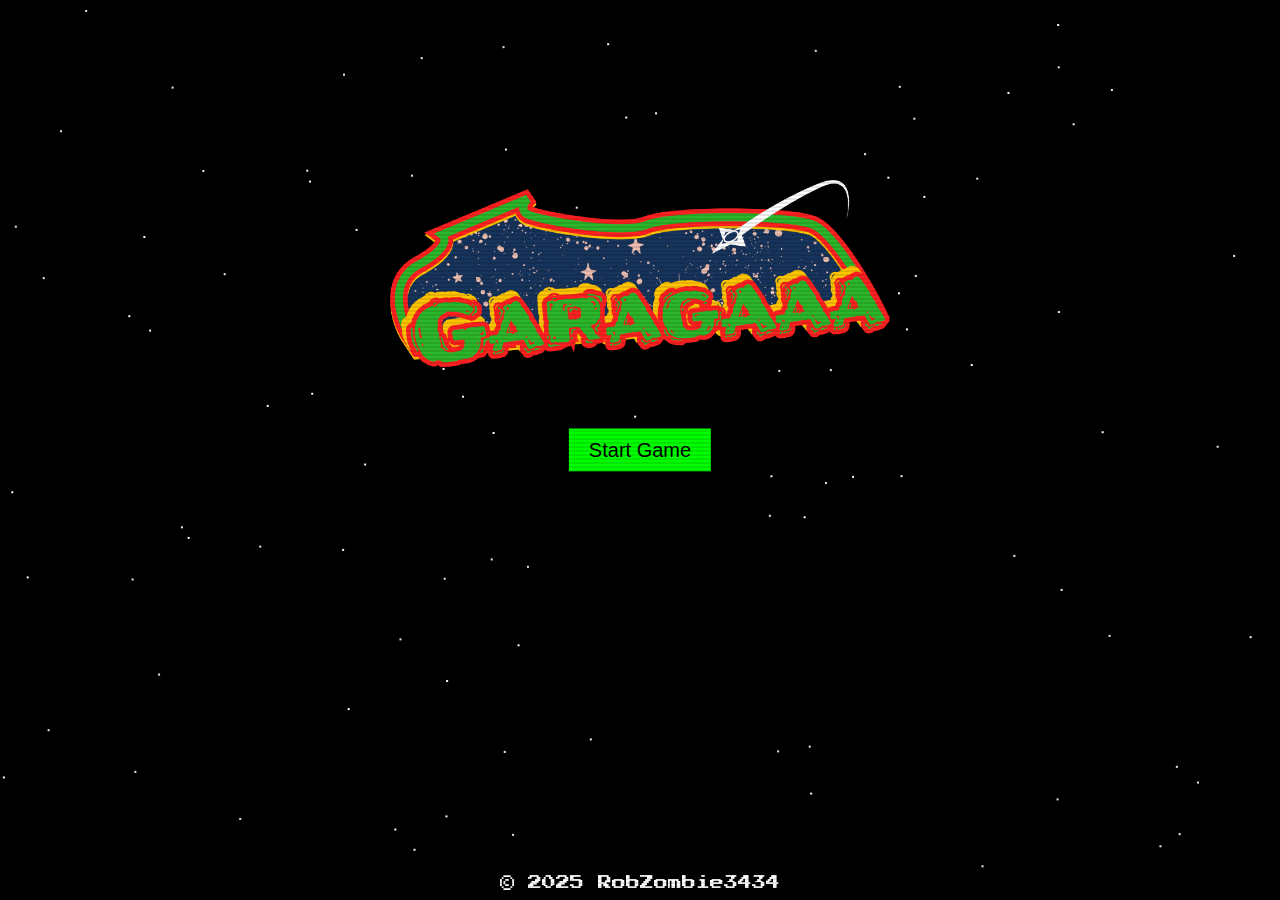
<file: HTML Galaga/index.html>
<!DOCTYPE html>
<html lang="en">
<head>
  <meta charset="UTF-8" />
  <meta name="viewport" content="width=device-width, initial-scale=1.0" />
  <title>Galaga Main Menu</title>
  <style>
    body {
      margin: 0;
      padding: 0;
      background: black;
      overflow: hidden;
      font-family: 'Press Start 2P', monospace;
    }
    canvas {
      position: absolute;
      top: 0;
      left: 0;
      width: 100%;
      height: 100%;
      z-index: -1;
    }
    .logo {
      position: absolute;
      top: 20%;
      left: 50%;
      transform: translateX(-50%);
      width: 500px;
      height: auto;
    }
    .start-button {
      position: absolute;
      top: 50%;
      left: 50%;
      transform: translate(-50%, -50%);
      padding: 10px 20px;
      font-size: 20px;
      color: black;
      background-color: #00ff00;
      border: none;
      cursor: pointer;
    }
    #scanlines {
      position: absolute;
      top: 0;
      left: 0;
      width: 100%;
      height: 100%;
      pointer-events: none;
      background: repeating-linear-gradient(
        transparent 0px,
        transparent 2px,
        rgba(0, 0, 0, 0.1) 2px,
        rgba(0, 0, 0, 0.1) 4px
      );
      z-index: 1;
    }
    footer {
      position: absolute;
      bottom: 10px;
      width: 100%;
      text-align: center;
      color: white;
      font-size: 14px;
    }
  </style>
  <link href="https://fonts.googleapis.com/css2?family=Press+Start+2P&display=swap" rel="stylesheet">
</head>
<body>
  <canvas id="starCanvas"></canvas>
  <div id="scanlines"></div>
  <img src="images/Garagaa-logo.png" alt="Galaga Logo" class="logo">
  <button class="start-button" onclick="startGame()">Start Game</button>
  <footer>
    &copy; 2025 RobZombie3434
  </footer>
  <script>
    const starCanvas = document.getElementById('starCanvas');
    const ctx = starCanvas.getContext('2d');
    starCanvas.width = window.innerWidth;
    starCanvas.height = window.innerHeight;

    const stars = [];
    const numStars = 100;

    for (let i = 0; i < numStars; i++) {
      stars.push({
        x: Math.random() * starCanvas.width,
        y: Math.random() * starCanvas.height,
        speed: Math.random() * 2 + 1
      });
    }

    function drawStars() {
      ctx.fillStyle = 'black';
      ctx.fillRect(0, 0, starCanvas.width, starCanvas.height);

      stars.forEach(star => {
        ctx.fillStyle = 'white';
        ctx.fillRect(star.x, star.y, 2, 2);
        star.y += star.speed;
        if (star.y > starCanvas.height) {
          star.y = 0;
          star.x = Math.random() * starCanvas.width;
        }
      });

      requestAnimationFrame(drawStars);
    }

    drawStars();

    function startGame() {
      window.location.href = 'Galaga-2.html'; // Redirect to the game page
    }
  </script>
</body>
</html>
</file>
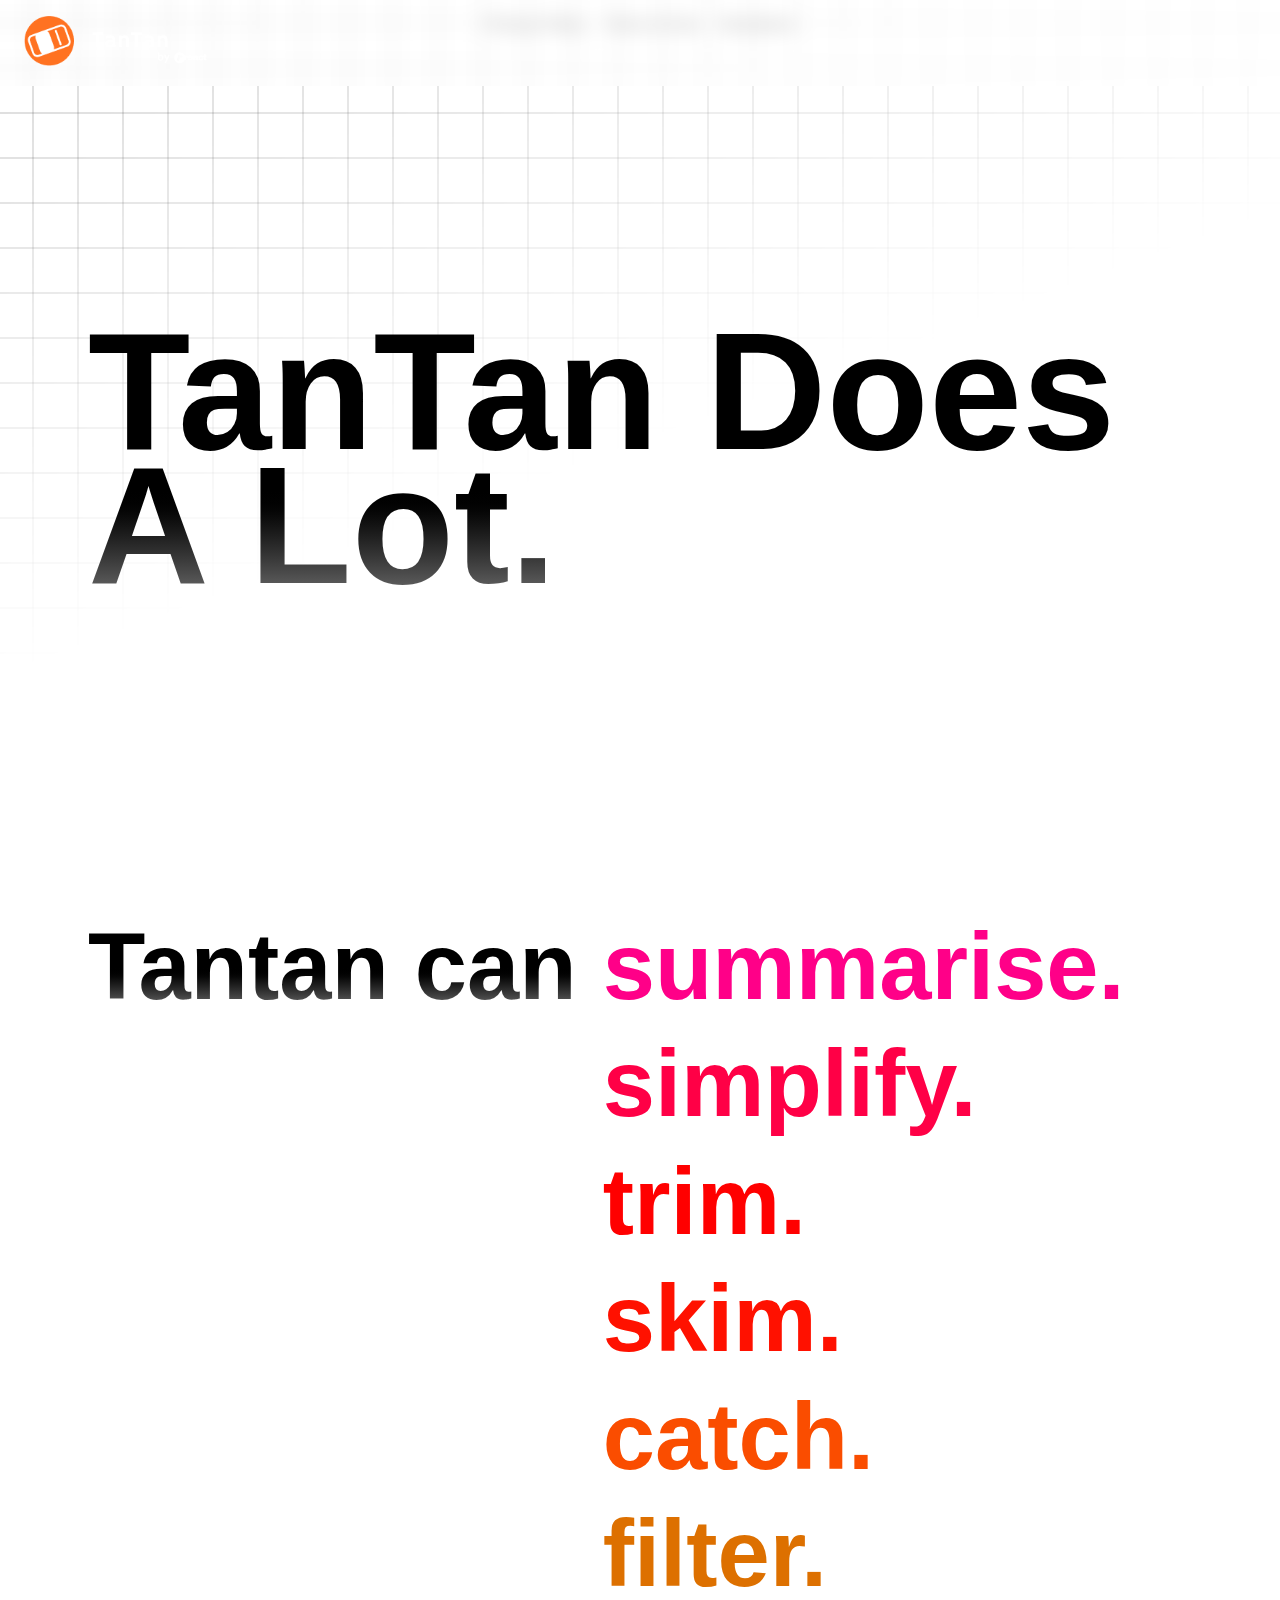
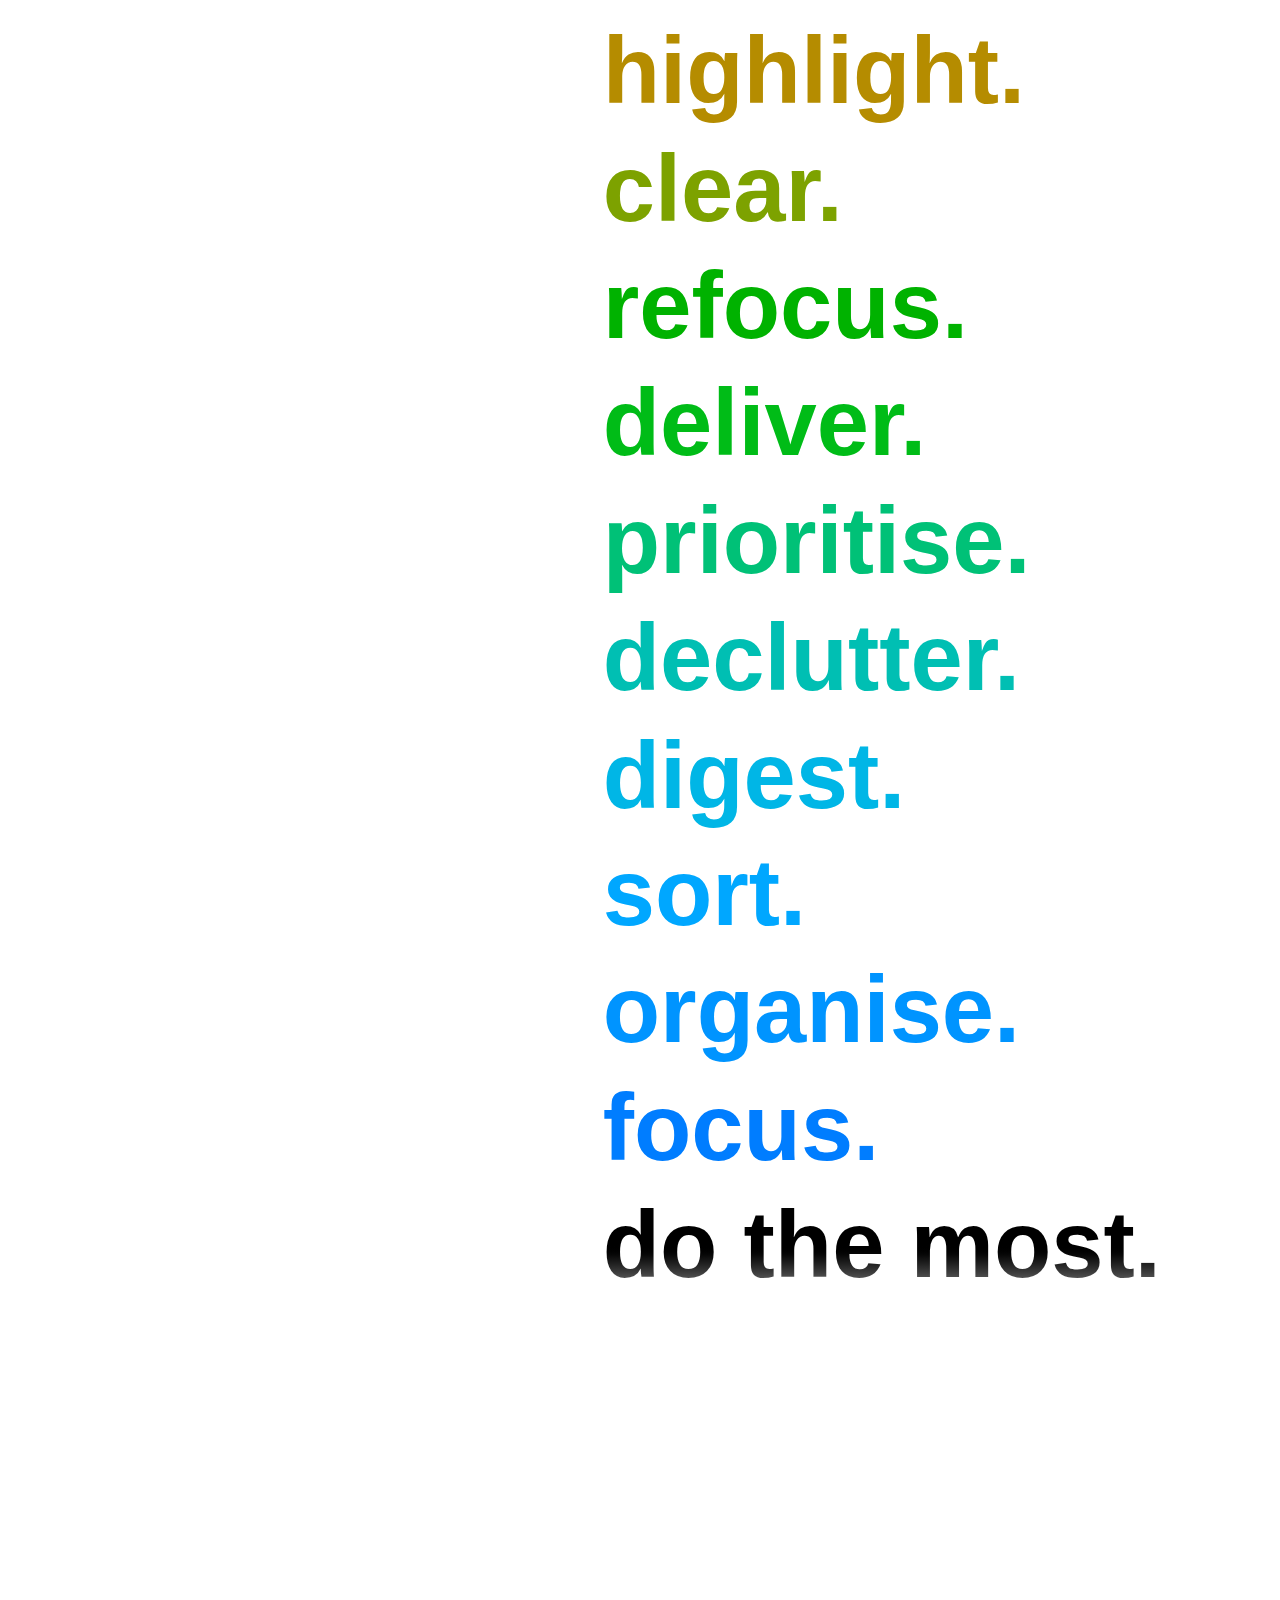
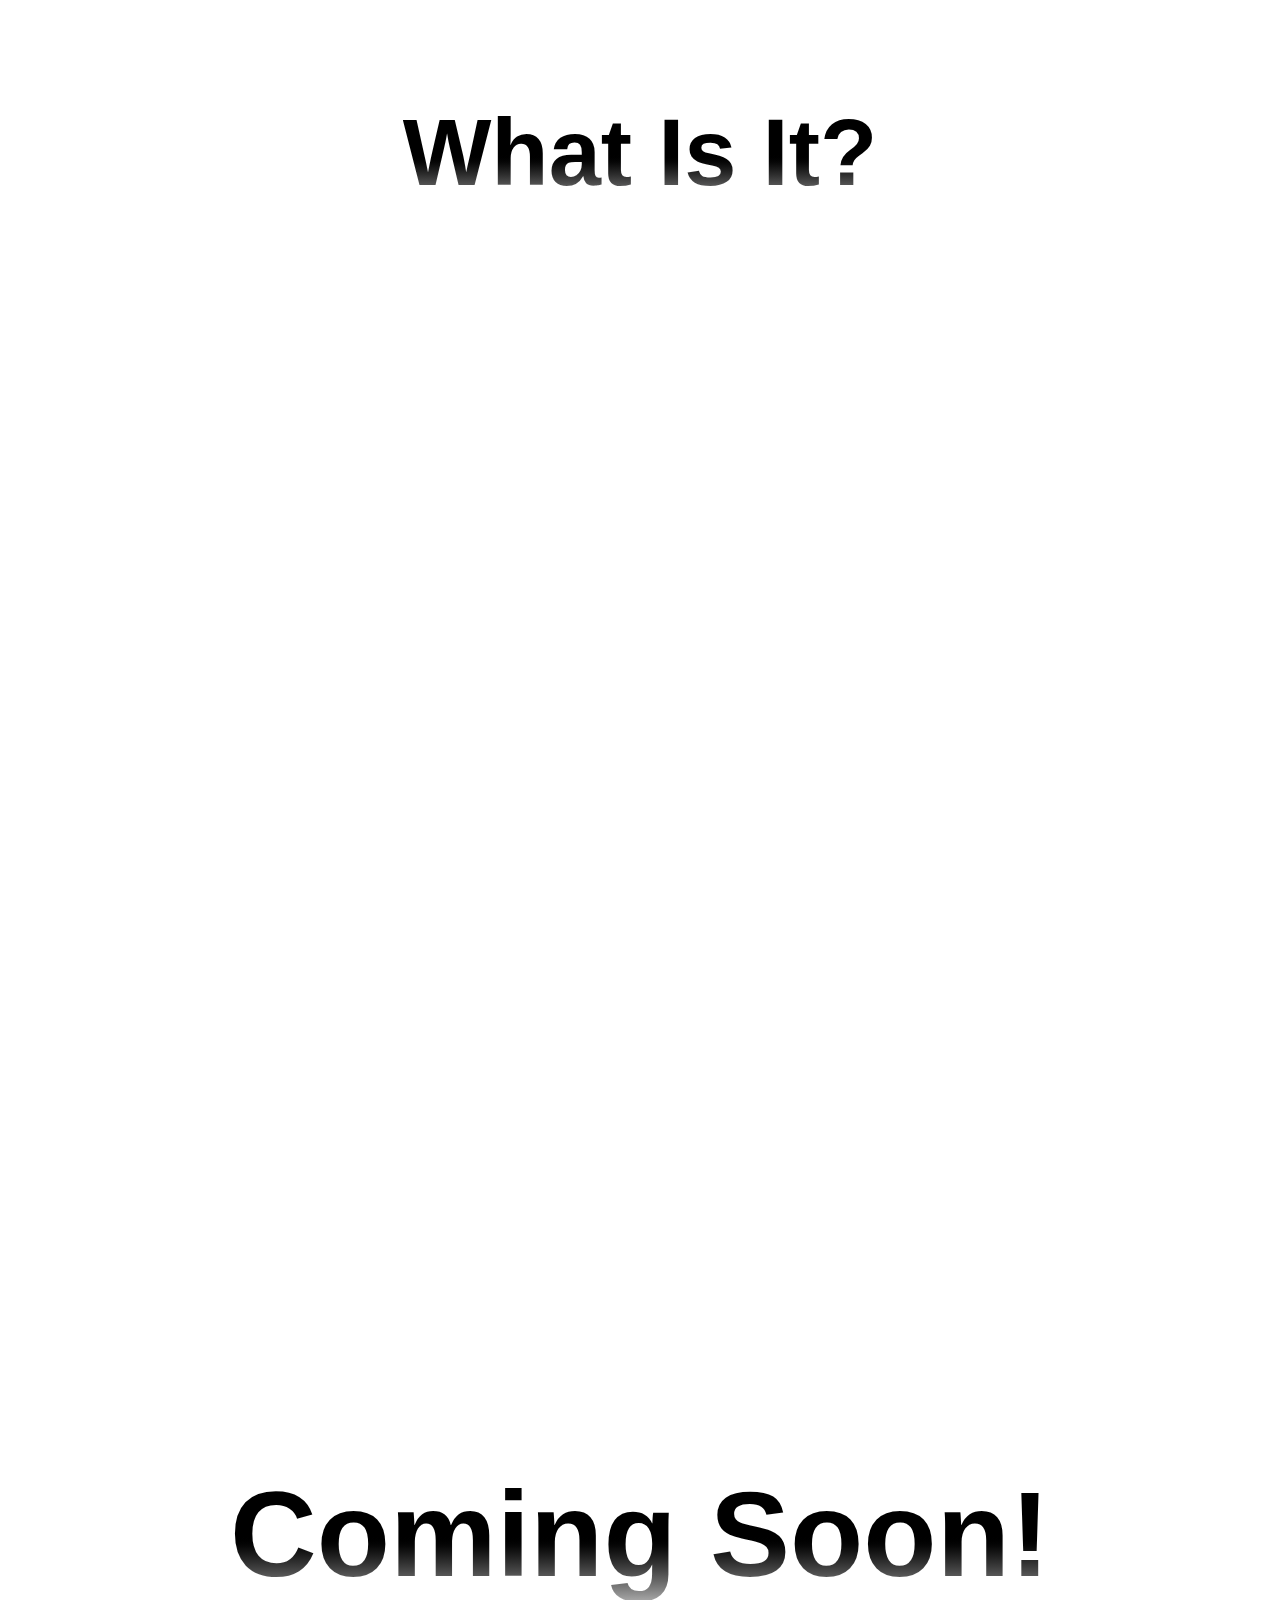
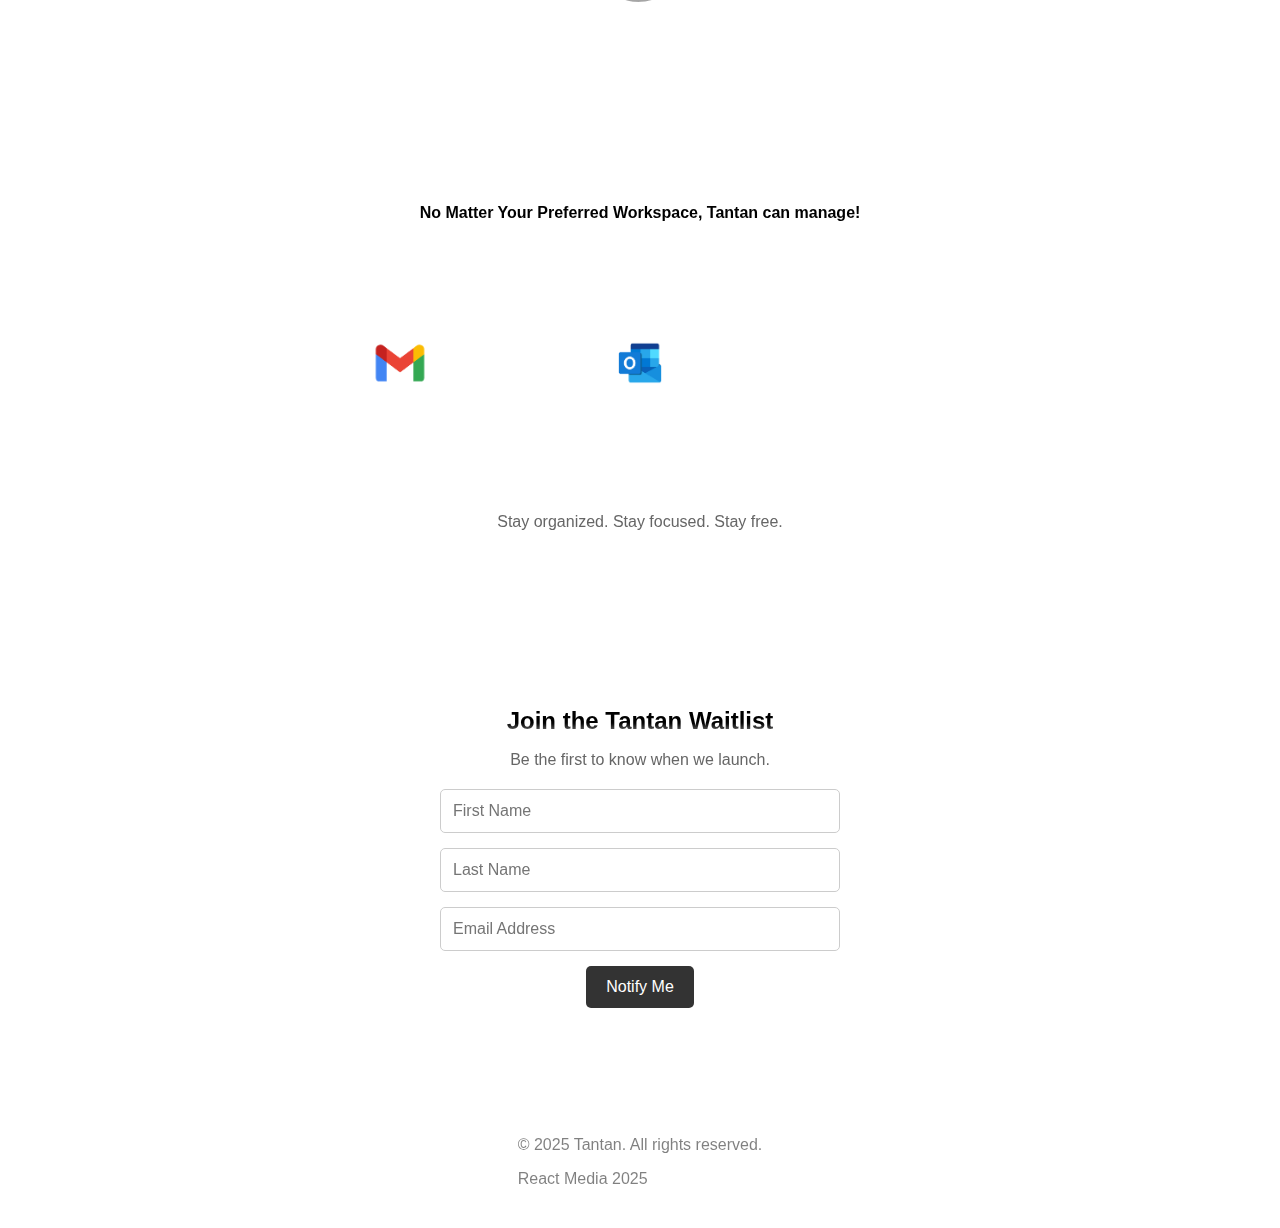
<file: Tantan-site/Index.html>
<!DOCTYPE html>
<html lang="en">
    <head>
        <meta charset="UTF-8" />
        <link rel="icon" type="image/x-icon" href="img/TanTan-Icon.png">
        <title>TanTan - Your Email Assisstant</title>
      
        <link rel="stylesheet" href="style.css">
      
        <link rel="preconnect" href="https://fonts.googleapis.com">
        <link rel="preconnect" href="https://fonts.gstatic.com" crossorigin>
        <link href="https://fonts.googleapis.com/css2?family=Hammersmith+One&display=swap" rel="stylesheet">
        <link rel="preconnect" href="https://fonts.googleapis.com">
        <link rel="preconnect" href="https://fonts.gstatic.com" crossorigin>
        <link href="https://fonts.googleapis.com/css2?family=Open+Sans:ital,wght@0,300..800;1,300..800&display=swap" rel="stylesheet">
      
      
    </head>
    <body>
  
    <nav>
      <!-- Logo -->
      <div class="logo">
        <img src="img/TanTan-Web-Logo.png" alt="Tantan Logo" />
      </div>

      <!-- Burger Menu -->
      <div class="burger">
        <div></div>
        <div></div>
        <div></div>
      </div>
    </nav>
      
      <header>
      <h1 class="fluid">TanTan Does<br />A Lot.</h1>
      </header>
    <main>
      <section class="content fluid">
        <h2><span aria-hidden="true">Tantan can&nbsp;</span>
          <span class="sr-only">you can ship things.</span>
        </h2>
        <ul aria-hidden="true" style="--count: 22">
          <li style="--i: 0">summarise.</li>
          <li style="--i: 1">simplify.</li>
          <li style="--i: 2">trim.</li>
          <li style="--i: 3">skim.</li>
          <li style="--i: 4">catch.</li>
          <li style="--i: 5">filter.</li>
          <li style="--i: 6">highlight.</li>
          <li style="--i: 7">clear.</li>
          <li style="--i: 8">refocus.</li>
          <li style="--i: 9">deliver.</li>
          <li style="--i: 10">prioritise.</li>
          <li style="--i: 11">declutter.</li>
          <li style="--i: 12">digest.</li>
          <li style="--i: 13">sort.</li>
          <li style="--i: 14">organise.</li>
          <li style="--i: 15">focus.</li>
          <li style="--i: 21">do the most.</li>
        </ul>
      </section>
      
      
      
      <section>
        <h2 class="fluid">What Is It?</h2>
      </section>
      
      <div class="fade-section">
        <div class="content-extended">
          <div class="text">
           <h2>Tantan stays on top of things when <br>you can't</h2>
            <p>You dont always have the time to go through hundred of emails when you've missed a day at the office, or spent 8 hours shmoozing that new client on the golf course. Tantan summarizes your most important emails into a simple daily list. See your inbox with fresh focus and minimal distractions. <br>Focus on what matters... Let Tantan manage the rest.</p>
          </div>
          <div class="image-block" id="image-block">
            <img src="img/testMailer-Image-2.jpg" alt="Inbox Summary" />
            <div class="blocks-overlay"></div>
          </div>
        </div>
      </div>

   
      
      <div class="comingsoon">
        <h2>Coming Soon!</h2>
      </div>
        
      <div class="icon-section">
        <h4>No Matter Your Preferred Workspace, Tantan can manage!</h4>

        <div class="icon-row">
          <div class="icon">
            <img src="img/gmail.png" alt="Gmail">
          </div>
          <div class="icon">
            <img src="img/outlook.png" alt="Outlook">
          </div>
          <div class="icon">
            <img src="img/imap.png" alt="IMAP Email">
          </div>
        </div>

        <p class="caption">Stay organized. Stay focused. Stay free.</p>
      </div>

      <div class="mailing-list">
        <h2>Join the Tantan Waitlist</h2>
        <p>Be the first to know when we launch.</p>

        <form id="waitlistForm">
          <input type="text" name="firstName" placeholder="First Name" required>
          <input type="text" name="lastName" placeholder="Last Name" required>
          <input type="email" name="email" placeholder="Email Address" required>
          <button type="submit">Notify Me</button>
        </form>

        <p id="formMessage"></p>
      </div>

      
    </main>
    <footer>
      
       <div class="footer-content">
        <p>&copy; 2025 Tantan. All rights reserved.</p>
        <nav class="footer-nav">
          <a href="#privacy">Privacy Policy</a>
          <a href="#terms">Terms of Use</a>
          <a href="#disclaimer">Disclaimer</a>
        </nav>
      </div>
      
      
    React Media 2025
    </footer>

   
       <script src="scripts.js"></script> 
        <script>
  const observer = new IntersectionObserver(entries => {
    entries.forEach(entry => {
      if (entry.isIntersecting) {
        entry.target.classList.add("visible");

        // Animate image blocks
        const overlay = document.querySelector(".blocks-overlay");
        if (overlay && overlay.children.length === 0) {
          const totalBlocks = 24;
          for (let i = 0; i < totalBlocks; i++) {
            const block = document.createElement("div");
            block.style.setProperty("--i", i);
            overlay.appendChild(block);
          }
        }

        observer.unobserve(entry.target); // Animate only once
      }
    });
  });

  observer.observe(document.querySelector(".fade-section"));
</script>
      
      <script>
        import { Pane } from 'https://cdn.skypack.dev/tweakpane@4.0.4'

        const config = {
          theme: 'system',
        }

        const ctrl = new Pane({
          title: 'Config',
          expanded: false,
        })

        const update = () => {
          document.documentElement.dataset.theme = config.theme
        }

        const sync = (event) => {
          if (
            !document.startViewTransition ||
            event.target.controller.view.labelElement.innerText !== 'Theme'
          )
            return update()
          document.startViewTransition(() => update())
        }

        ctrl.addBinding(config, 'theme', {
          label: 'Theme',
          options: {
            System: 'system',
            Light: 'light',
            Dark: 'dark',
          },
        })

        ctrl.on('change', sync)
        update()
      </script>
      
    
    </body>
    
   
  
</html>
</file>
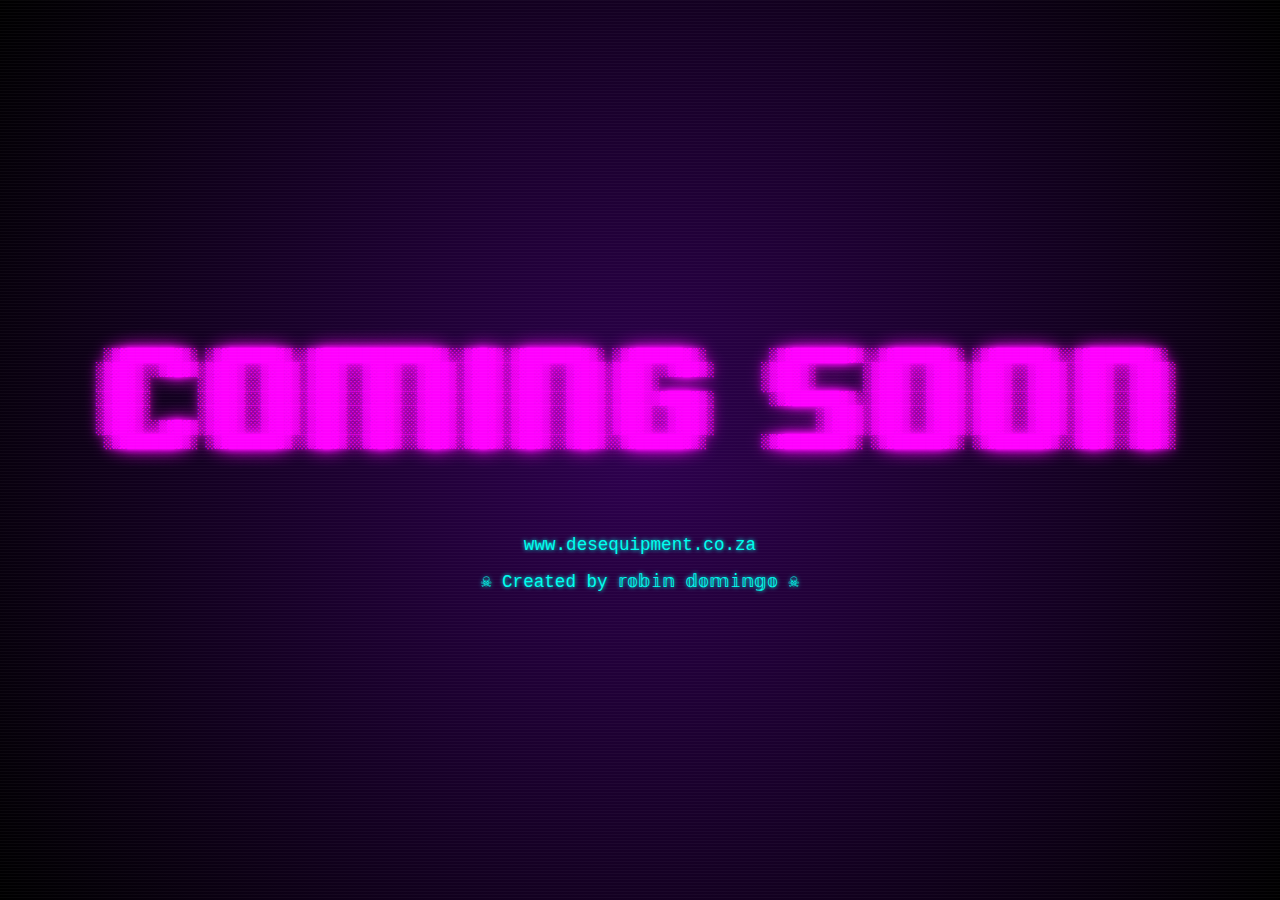
<file: Coming soon.html>
<!DOCTYPE html>
<html lang="en">
<head>
  <meta charset="UTF-8" />
  <meta name="viewport" content="width=device-width, initial-scale=1.0"/>
  <title>Coming Soon</title>
  <link rel="icon" type="image/png" href="https://win98icons.alexmeub.com/icons/png/entire_network_globe-0.png">

  <style>
    body {
      margin: 0;
      height: 100vh;
      background: radial-gradient(circle at center, #2e004f 0%, #000000 100%);
      overflow: hidden;
      color: #00ffff;
      font-family: 'Courier New', monospace;
      display: flex;
      flex-direction: column;
      align-items: center;
      justify-content: center;
      position: relative;
    }

    /* Retro scanlines */
    body::after {
      content: '';
      position: absolute;
      top: 0; left: 0; right: 0; bottom: 0;
      background: repeating-linear-gradient(
        to bottom,
        rgba(255, 255, 255, 0.03),
        rgba(255, 255, 255, 0.03) 1px,
        transparent 1px,
        transparent 3px
      );
      pointer-events: none;
      z-index: 10;
    }

    pre {
      font-size: 13px;
      line-height: 1.1;
      white-space: pre;
      color: #ff00ff;
      animation: flicker 4s infinite alternate;
      text-shadow: 0 0 5px #ff00ff, 0 0 10px #ff00ff, 0 0 20px #ff00ff;
    }

    @keyframes flicker {
      0%   { opacity: 0.1; text-shadow: none; }
      10%  { opacity: 0.3; }
      20%  { opacity: 1;   }
      25%  { opacity: 0.5; }
      30%  { opacity: 1;   text-shadow: 0 0 5px #ff00ff, 0 0 15px #ff00ff; }
      100% { opacity: 1;   text-shadow: 0 0 8px #ff00ff, 0 0 25px #ff00ff; }
    }

    .subheading {
      margin-top: 1rem;
      font-size: 1.1rem;
      color: #00ffee;
      text-shadow: 0 0 4px #00ffee;
      z-index: 20;
    }
  </style>
</head>
<body>

<pre>


 ░▒▓██████▓▒░ ░▒▓██████▓▒░░▒▓██████████████▓▒░░▒▓█▓▒░▒▓███████▓▒░ ░▒▓██████▓▒░        ░▒▓███████▓▒░░▒▓██████▓▒░ ░▒▓██████▓▒░░▒▓███████▓▒░  
░▒▓█▓▒░░▒▓█▓▒░▒▓█▓▒░░▒▓█▓▒░▒▓█▓▒░░▒▓█▓▒░░▒▓█▓▒░▒▓█▓▒░▒▓█▓▒░░▒▓█▓▒░▒▓█▓▒░░▒▓█▓▒░      ░▒▓█▓▒░      ░▒▓█▓▒░░▒▓█▓▒░▒▓█▓▒░░▒▓█▓▒░▒▓█▓▒░░▒▓█▓▒░ 
░▒▓█▓▒░      ░▒▓█▓▒░░▒▓█▓▒░▒▓█▓▒░░▒▓█▓▒░░▒▓█▓▒░▒▓█▓▒░▒▓█▓▒░░▒▓█▓▒░▒▓█▓▒░             ░▒▓█▓▒░      ░▒▓█▓▒░░▒▓█▓▒░▒▓█▓▒░░▒▓█▓▒░▒▓█▓▒░░▒▓█▓▒░ 
░▒▓█▓▒░      ░▒▓█▓▒░░▒▓█▓▒░▒▓█▓▒░░▒▓█▓▒░░▒▓█▓▒░▒▓█▓▒░▒▓█▓▒░░▒▓█▓▒░▒▓█▓▒▒▓███▓▒░       ░▒▓██████▓▒░░▒▓█▓▒░░▒▓█▓▒░▒▓█▓▒░░▒▓█▓▒░▒▓█▓▒░░▒▓█▓▒░ 
░▒▓█▓▒░      ░▒▓█▓▒░░▒▓█▓▒░▒▓█▓▒░░▒▓█▓▒░░▒▓█▓▒░▒▓█▓▒░▒▓█▓▒░░▒▓█▓▒░▒▓█▓▒░░▒▓█▓▒░             ░▒▓█▓▒░▒▓█▓▒░░▒▓█▓▒░▒▓█▓▒░░▒▓█▓▒░▒▓█▓▒░░▒▓█▓▒░ 
░▒▓█▓▒░░▒▓█▓▒░▒▓█▓▒░░▒▓█▓▒░▒▓█▓▒░░▒▓█▓▒░░▒▓█▓▒░▒▓█▓▒░▒▓█▓▒░░▒▓█▓▒░▒▓█▓▒░░▒▓█▓▒░             ░▒▓█▓▒░▒▓█▓▒░░▒▓█▓▒░▒▓█▓▒░░▒▓█▓▒░▒▓█▓▒░░▒▓█▓▒░ 
 ░▒▓██████▓▒░ ░▒▓██████▓▒░░▒▓█▓▒░░▒▓█▓▒░░▒▓█▓▒░▒▓█▓▒░▒▓█▓▒░░▒▓█▓▒░░▒▓██████▓▒░       ░▒▓███████▓▒░ ░▒▓██████▓▒░ ░▒▓██████▓▒░░▒▓█▓▒░░▒▓█▓▒░ 
                                                                                                                                           
                                                                                                                                           


</pre>

<div class="subheading"> www.desequipment.co.za</div>
<div class="subheading">	&#9760; Created by 𝕣𝕠𝕓𝕚𝕟 𝕕𝕠𝕞𝕚𝕟𝕘𝕠 	&#9760;</div>

</body>
</html>
</file>
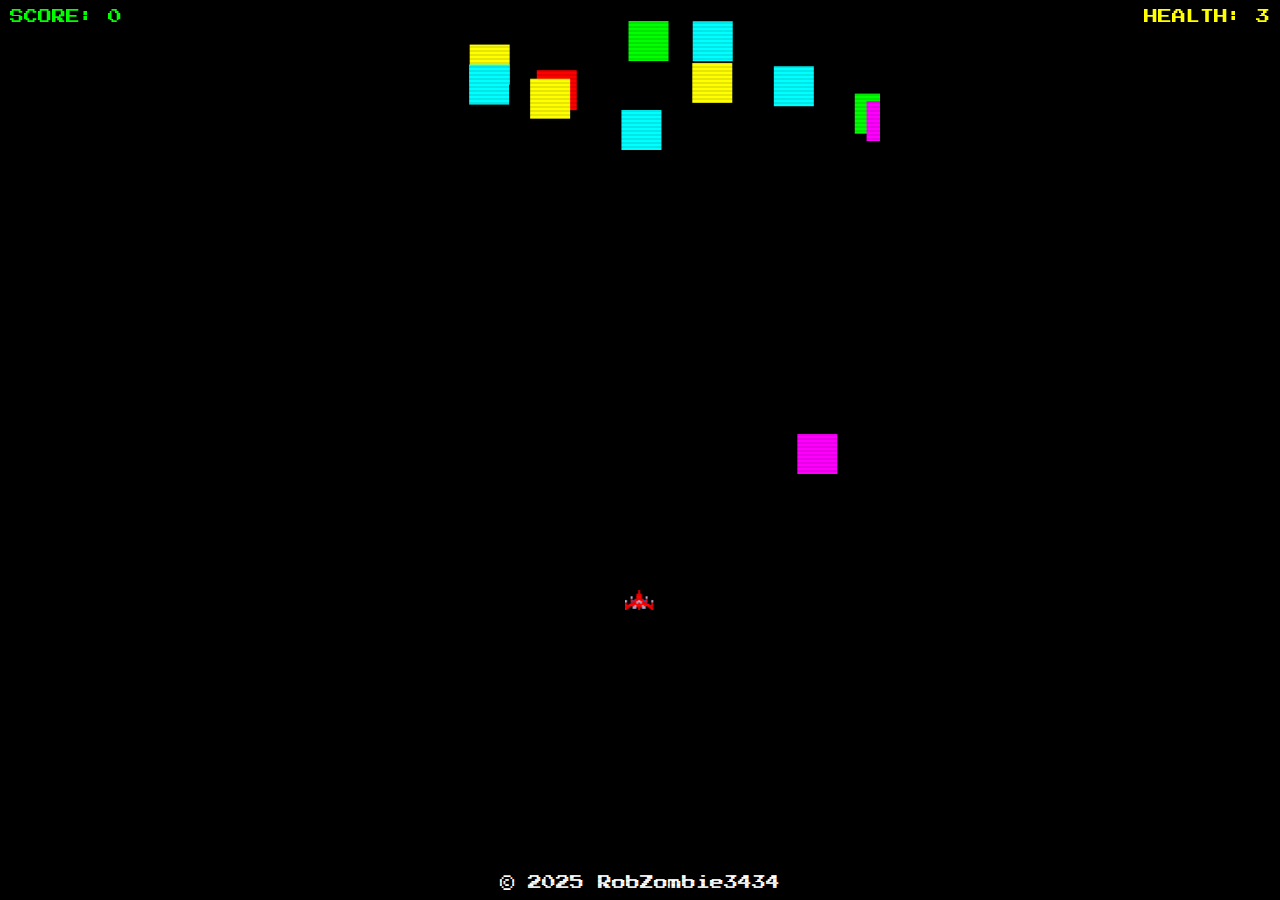
<file: HTML Galaga/Galaga-2.html>
<!DOCTYPE html>
<html lang="en">
<head>
  <meta charset="UTF-8" />
  <meta name="viewport" content="width=device-width, initial-scale=1.0" />
  <title>Retro Galaga Clone</title>
  <style>
    * {
      margin: 0;
      padding: 0;
      box-sizing: border-box;
    }
    body {
      background: black;
      font-family: 'Press Start 2P', monospace;
      overflow: hidden;
    }
    canvas {
      display: block;
      margin: 0 auto;
      background: black;
      image-rendering: pixelated;
    }
    #scanlines {
      position: absolute;
      top: 0;
      left: 0;
      width: 100vw;
      height: 100vh;
      pointer-events: none;
      background: repeating-linear-gradient(
        transparent 0px,
        transparent 2px,
        rgba(0, 0, 0, 0.1) 2px,
        rgba(0, 0, 0, 0.1) 4px
      );
      z-index: 10;
    }
    #score {
      color: #0f0;
      font-size: 14px;
      position: absolute;
      top: 10px;
      left: 10px;
      z-index: 11;
    }
    #health {
      color: #ff0;
      font-size: 14px;
      position: absolute;
      top: 10px;
      right: 10px;
      z-index: 11;
    }
    footer {
      position: absolute;
      bottom: 10px;
      width: 100%;
      text-align: center;
      color: white;
      font-size: 14px;
    }
  </style>
  <link href="https://fonts.googleapis.com/css2?family=Press+Start+2P&display=swap" rel="stylesheet">
</head>
<body>
  <div id="score">SCORE: 0000</div>
  <div id="health">HEALTH: 3</div>
  <canvas id="gameCanvas" width="480" height="640"></canvas>
  <div id="scanlines"></div>
  <footer>
    &copy; 2025 RobZombie3434
  </footer>
  <script>
    const canvas = document.getElementById('gameCanvas');
    const ctx = canvas.getContext('2d');
    const scoreDisplay = document.getElementById('score');
    const healthDisplay = document.getElementById('health');

   
    
    // Load assets
    const bossImage = new Image();
    bossImage.src = 'sprites/boss.png';

    // Add a global boss object and bossProjectiles array
    let boss = null;
    let bossProjectiles = [];

    let score = 0;
    let playerHealth = 3;  // Player's health (starts at 3)
    let frame = 0; // Ensure frame is defined

    // Player
    const player = {
      x: canvas.width / 2 - 15,
      y: canvas.height - 50,
      width: 30,
      height: 20,
      speed: 4,
      sprite: new Image(),
      spriteLoaded: false
    };

    player.sprite.src = 'sprites/player.png';  // Local path to the image
    player.sprite.onload = () => {
      player.spriteLoaded = true;
    };

    // Popups for score display
    const scorePopups = [];

    // Enemy sprites
const enemySprites = [
  new Image(),
  new Image(),
  new Image(),
  new Image()
];

// Define the paths to the enemy sprite images
const enemySpritePaths = [
  'sprites/enemy1.png', // Local enemy 1 sprite
  'sprites/enemy2.png', // Local enemy 2 sprite
  'sprites/enemy3.png', // Local enemy 3 sprite
  'sprites/enemy4.png'  // Local enemy 4 sprite
];

// Load the enemy sprites
let enemySpritesLoaded = 0;
enemySprites.forEach((sprite, index) => {
  sprite.src = enemySpritePaths[index];
  sprite.onload = () => {
    enemySpritesLoaded++;
    if (enemySpritesLoaded === enemySprites.length) {
      console.log("All enemy sprites loaded.");
      // Start the game loop only after all sprites are loaded
      gameLoop();
    }
  };
});

function gameLoop() {
  // Your game loop logic here
}

// Ensure the game loop is not started before all sprites are loaded
if (enemySpritesLoaded === enemySprites.length) {
  gameLoop();
}

    // Bullets
    const bullets = [];
    let shootCooldown = 0;

    // Explosions
    const explosions = [];

    // Waves
    const waves = [
      { enemies: [], created: false },
      { enemies: [], created: false },
      { enemies: [], created: false },
      { enemies: [], created: false },
      { enemies: [], created: false },
      { enemies: [], created: false }
    ];
    let currentWave = 0;

   const enemyColors = ['#f00', '#ff0', '#0f0', '#0ff', '#f0f'];

    // Input
    const keys = {};
    document.addEventListener('keydown', e => keys[e.key] = true);
    document.addEventListener('keyup', e => keys[e.key] = false);

    // Load explosion sprite sheet
    const explosionSprite = new Image();
    explosionSprite.src = 'https://opengameart.org/sites/default/files/explosion-sheet.png';

    function createWave(waveNumber) {
  console.log(`Creating wave ${waveNumber}`);
  if (!waves[waveNumber]) return;

  if (waveNumber === 4) {
    boss = {
      x: canvas.width / 2 - 40,
      y: -100,
      targetY: 50,
      width: 80,
      height: 80,
      health: 30,
      fireCooldown: 0,
      floatingIn: true
    };

    waves[waveNumber] = {
      created: true,
      enemies: []
    };

    for (let i = 0; i < 5; i++) {
      waves[waveNumber].enemies.push({
        x: 100 + i * 80,
        y: 40,
        baseX: 100 + i * 80,
        width: 40,
        height: 40,
        offset: Math.random() * Math.PI * 2,
        diving: false
      });
    }
  } else {
    waves[waveNumber] = {
      created: true,
      enemies: Array.from({ length: 12 }, (_, i) => ({
        x: 60 + (i % 6) * 80,
        y: 40 + Math.floor(i / 6) * 40,
        baseX: 60 + (i % 6) * 80,
        width: 40,
        height: 40,
        offset: Math.random() * Math.PI * 2,
        diving: false
      }))
    };
  }
}
    // Start the game loop
    requestAnimationFrame(gameLoop);
    
   let lastFrameTime = 0;
      const targetFrameRate = 3; // Desired frame rate in frames per second
      const frameInterval = 1000 / targetFrameRate;

      function gameLoop(timestamp) {
        if (timestamp - lastFrameTime < frameInterval) {
          requestAnimationFrame(gameLoop);
          return;
        }

        lastFrameTime = timestamp;

        update();
        draw();

        requestAnimationFrame(gameLoop);
      }

// Start the game loop
requestAnimationFrame(gameLoop);


    
   function update() {
  frame++;
  console.log(`Frame: ${frame}, Current Wave: ${currentWave}, Score: ${score}`);

  // Ensure currentWave is within the bounds of the waves array
  if (currentWave >= waves.length) {
    console.error(`Current wave index ${currentWave} is out of bounds. Waves array length: ${waves.length}`);
    return; // Exit the function to prevent further errors
  }

  // Check if the current wave has been created, if not, create it
  if (!waves[currentWave].created) {
    console.log(`Creating wave ${currentWave}`);
    createWave(currentWave);
  }

  const enemies = waves[currentWave].enemies;

  // Move player
  if (keys['ArrowLeft'] && player.x > 0) player.x -= player.speed;
  if (keys['ArrowRight'] && player.x + player.width < canvas.width) player.x += player.speed;

  // Shoot
  if (shootCooldown > 0) shootCooldown--;
  if (keys[' '] && shootCooldown <= 0) {
    bullets.push({
      x: player.x + player.width / 2 - 2,
      y: player.y,
      width: 4,
      height: 10,
      speed: 5, // Adjusted bullet speed
      color: '#fff'
    });
    shootCooldown = 8;
  }

  // Update bullets
  bullets.forEach((b, i) => {
    b.y -= b.speed;
    if (b.y < 0) bullets.splice(i, 1);
  });

  // Update enemies
  for (let i = enemies.length - 1; i >= 0; i--) {
    const e = enemies[i];
    if (!e.diving && Math.random() < 0.002) {
      e.diving = true;
      e.diveStart = frame;
    }

    if (e.diving) {
      const t = (frame - e.diveStart) * 0.1;
      e.x += Math.sin(t * 2) * 2; // Adjusted enemy movement speed
      e.y += 2; // Adjusted enemy movement speed
      if (e.y > canvas.height || e.x < 0 || e.x > canvas.width) {
        e.diving = false;
        e.y = 40 + Math.floor(i / 6) * 40;
        e.x = e.baseX;
      }
    } else {
      e.x = e.baseX + Math.sin(frame * 0.05 + e.offset) * 10; // Adjusted enemy movement speed
      e.y += Math.sin(frame * 0.01 + e.offset) * 0.2; // Adjusted enemy movement speed
    }

    // Remove enemies that move off the canvas
    if (e.y > canvas.height || e.x < 0 || e.x > canvas.width) {
      enemies.splice(i, 1);
    }
  }

  // Handle boss if present
  if (boss) {
    if (boss.health <= 0) {
      console.log("Boss defeated, moving to next wave.");
      explosions.push({ x: boss.x + boss.width / 2, y: boss.y + boss.height / 2, frame: 0 });
      boss = null;
      bossProjectiles = [];
      currentWave++;
      return;
    }

    if (boss.floatingIn) {
      boss.y += 1; // Adjusted boss movement speed
      if (boss.y >= boss.targetY) {
        boss.y = boss.targetY;
        boss.floatingIn = false;
      }
    } else {
      boss.x += Math.sin(frame * 0.03) * 1; // Adjusted boss movement speed

      if (boss.fireCooldown > 0) boss.fireCooldown--;
      if (boss.fireCooldown <= 0) {
        const numBullets = 12;
        for (let i = 0; i < numBullets; i++) {
          const angle = (Math.PI * 2 * i) / numBullets;
          bossProjectiles.push({
            x: boss.x + boss.width / 2,
            y: boss.y + boss.height / 2,
            dx: Math.cos(angle) * 2, // Adjusted projectile speed
            dy: Math.sin(angle) * 2, // Adjusted projectile speed
            radius: 4
          });
        }
        boss.fireCooldown = 120;
      }
    }
  }

  // Update boss projectiles
  for (let i = bossProjectiles.length - 1; i >= 0; i--) {
    const p = bossProjectiles[i];
    p.x += p.dx;
    p.y += p.dy;
    if (
      p.x < 0 ||
      p.x > canvas.width ||
      p.y < 0 ||
      p.y > canvas.height
    ) {
      bossProjectiles.splice(i, 1);
    }
  }

  // Update explosions
  for (let i = explosions.length - 1; i >= 0; i--) {
    explosions[i].frame++;
    if (explosions[i].frame >= 16) {
      explosions.splice(i, 1);
    }
  }

  // Collision detection
  for (let bi = bullets.length - 1; bi >= 0; bi--) {
    const b = bullets[bi];

    // Shrink boss hitbox for more accurate collision detection
    const bossHitboxPadding = 10;
    if (boss && 
        b.x < boss.x + boss.width - bossHitboxPadding &&
        b.x + b.width > boss.x + bossHitboxPadding &&
        b.y < boss.y + boss.height - bossHitboxPadding &&
        b.y + b.height > boss.y + bossHitboxPadding) {
      console.log("Bullet hit boss.");
      bullets.splice(bi, 1);
      boss.health--;
      explosions.push({ x: boss.x + boss.width / 2, y: boss.y + boss.height / 2, frame: 0 });
      score += 250;
      scorePopups.push({
        text: "+250",
        x: boss.x + boss.width / 2,
        y: boss.y,
        opacity: 1
      });
      continue;
    }

    for (let ei = enemies.length - 1; ei >= 0; ei--) {
      const e = enemies[ei];
      if (b.x < e.x + e.width && b.x + b.width > e.x && b.y < e.y + e.height && b.y + b.height > e.y) {
        console.log("Bullet hit enemy.");
        enemies.splice(ei, 1);
        bullets.splice(bi, 1);
        explosions.push({ x: e.x + e.width / 2, y: e.y + e.height / 2, frame: 0 });
        score += 100;
        scorePopups.push({
          text: "+100",
          x: e.x + e.width / 2,
          y: e.y,
          opacity: 1
        });
        break;
      }
    }
  }

  // Update score popups
  for (let i = scorePopups.length - 1; i >= 0; i--) {
    const popup = scorePopups[i];
    popup.y -= 0.5;
    popup.opacity -= 0.02;
    if (popup.opacity <= 0) {
      scorePopups.splice(i, 1);
    }
  }

  // Move to next wave if current wave is cleared
  if (waves[currentWave].created && enemies.length === 0) {
    console.log("Wave cleared, moving to next wave.");
    currentWave++;
    if (currentWave >= waves.length) {
      console.log("All waves completed. Game over.");
      alert("You Win!"); // Display "You Win" message
      return; // Exit the function to prevent further errors
    }
    createWave(currentWave);
  }

  // Update UI
  scoreDisplay.textContent = `SCORE: ${score}`;
  healthDisplay.textContent = `HEALTH: ${playerHealth}`;
}

    function draw() {
  ctx.clearRect(0, 0, canvas.width, canvas.height);

  // Draw player
  if (player.spriteLoaded) {
    ctx.drawImage(player.sprite, player.x, player.y, player.width, player.height);
  } else {
    ctx.fillStyle = 'white';
    ctx.fillRect(player.x, player.y, player.width, player.height);
  }

  // Draw bullets
  bullets.forEach(b => {
    ctx.fillStyle = b.color;
    ctx.fillRect(b.x, b.y, b.width, b.height);
  });

  // Draw enemies
  waves[currentWave].enemies.forEach(e => {
    ctx.fillStyle = enemyColors[Math.floor(Math.random() * enemyColors.length)];
    ctx.fillRect(e.x, e.y, e.width, e.height);
  });

  // Draw explosions
  explosions.forEach(exp => {
    const frameSize = 64;
    const framesPerRow = 4;
    const sx = (exp.frame % framesPerRow) * frameSize;
    const sy = Math.floor(exp.frame / framesPerRow) * frameSize;

    ctx.drawImage(
      explosionSprite,
      sx, sy, frameSize, frameSize,
      exp.x - frameSize / 2, exp.y - frameSize / 2,
      frameSize, frameSize
    );
  });

  // Draw score popups
  ctx.fillStyle = "#fff";
  scorePopups.forEach((popup, index) => {
    ctx.font = "12px monospace";
    ctx.fillText(popup.text, popup.x, popup.y);
    popup.y -= 1; // Move upward
    popup.opacity -= 0.006; // Fade out
    if (popup.opacity <= 0) {
      scorePopups.splice(index, 1); // Remove the popup when it's faded out
    }
  });

  // Draw boss if present
  if (boss) {
    ctx.drawImage(bossImage, boss.x, boss.y, boss.width, boss.height);

    // Debug: draw the boss hitbox (optional, for testing)
    ctx.strokeStyle = 'lime';
    ctx.strokeRect(
      boss.x + 10,  // Added padding
      boss.y + 10,  // Added padding
      boss.width - 20, // Shrinking hitbox by 20px (10px on each side)
      boss.height - 20 // Shrinking hitbox by 20px (10px on each side)
    );
  }

  // Draw boss projectiles
  bossProjectiles.forEach(p => {
    ctx.beginPath();
    ctx.arc(p.x, p.y, p.radius, 0, Math.PI * 2);
    ctx.fillStyle = 'red';
    ctx.fill();
  });

  // Draw "You Win" message if the game is over
  if (currentWave >= waves.length) {
    ctx.fillStyle = 'white';
    ctx.font = '48px monospace';
    ctx.textAlign = 'center';
    ctx.fillText("You Win!", canvas.width / 2, canvas.height / 2);
  }
}

    function resetGame() {
      playerHealth = 3;
      score = 0;
      currentWave = 0;
      waves.forEach(wave => wave.created = false);
      bullets.length = 0;
      explosions.length = 0;
    }

    function gameLoop() {
      update();
      draw();
      requestAnimationFrame(gameLoop);
    }

    // Initialize the game
    resetGame();
    gameLoop();
  </script>
</body>
</html>
</file>
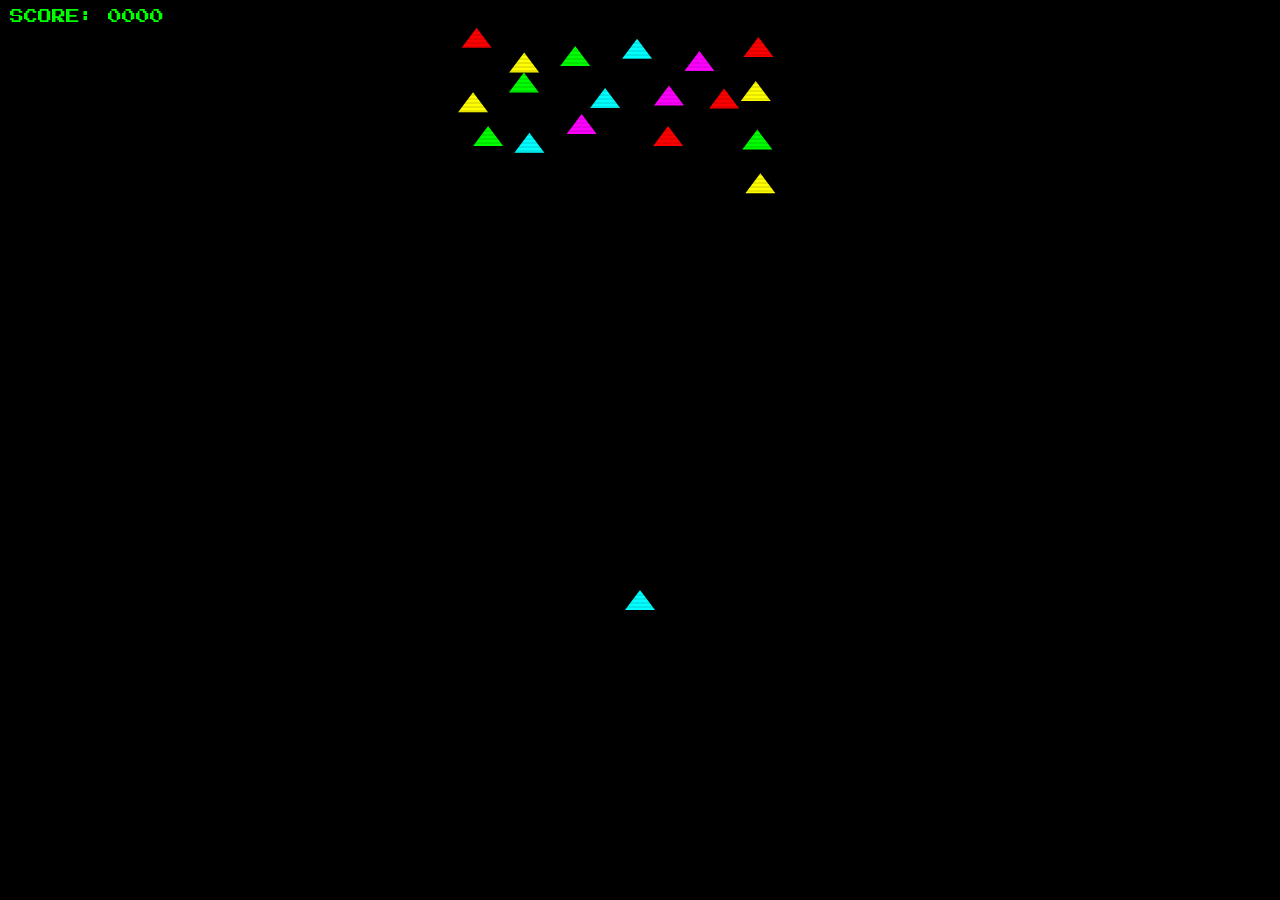
<file: HTML Galaga/Galaga.html>
<!DOCTYPE html>
<html lang="en">
<head>
  <meta charset="UTF-8" />
  <meta name="viewport" content="width=device-width, initial-scale=1.0" />
  <title>Retro Galaga Clone</title>
  <style>
    * {
      margin: 0;
      padding: 0;
      box-sizing: border-box;
    }
    body {
      background: black;
      font-family: 'Press Start 2P', monospace;
      overflow: hidden;
    }
    canvas {
      display: block;
      margin: 0 auto;
      background: black;
      image-rendering: pixelated;
    }
    #scanlines {
      position: absolute;
      top: 0;
      left: 0;
      width: 100vw;
      height: 100vh;
      pointer-events: none;
      background: repeating-linear-gradient(
        transparent 0px,
        transparent 2px,
        rgba(0, 0, 0, 0.1) 2px,
        rgba(0, 0, 0, 0.1) 4px
      );
      z-index: 10;
    }
    #score {
      color: #0f0;
      font-size: 14px;
      position: absolute;
      top: 10px;
      left: 10px;
      z-index: 11;
    }
  </style>
  <link href="https://fonts.googleapis.com/css2?family=Press+Start+2P&display=swap" rel="stylesheet">
</head>
<body>
  <div id="score">SCORE: 0000</div>
  <canvas id="gameCanvas" width="480" height="640"></canvas>
  <div id="scanlines"></div>
  <script>
    const canvas = document.getElementById('gameCanvas');
    const ctx = canvas.getContext('2d');
    const scoreDisplay = document.getElementById('score');

    let score = 0;

    // Player
    const player = {
      x: canvas.width / 2 - 15,
      y: canvas.height - 50,
      width: 30,
      height: 20,
      speed: 4,
      color: '#0ff'
    };

    // Bullets
    const bullets = [];
    let shootCooldown = 0;

    // Explosions
    const explosions = [];

    // Waves
    const waves = [
      { enemies: [], created: false },
      { enemies: [], created: false },
      { enemies: [], created: false }
    ];
    let currentWave = 0;

    const enemyColors = ['#f00', '#ff0', '#0f0', '#0ff', '#f0f'];

    // Input
    const keys = {};
    document.addEventListener('keydown', e => keys[e.key] = true);
    document.addEventListener('keyup', e => keys[e.key] = false);

    function createWave(waveIndex) {
      const wave = waves[waveIndex];
      if (wave.created) return;
      const enemies = [];
      for (let row = 0; row < 3 + waveIndex; row++) {
        for (let col = 0; col < 6; col++) {
          enemies.push({
            baseX: 60 + col * 60,
            x: 60 + col * 60,
            y: 40 + row * 40,
            width: 30,
            height: 20,
            color: enemyColors[(row + col + waveIndex) % enemyColors.length],
            offset: Math.random() * Math.PI * 2,
            diving: false,
            diveStart: 0
          });
        }
      }
      wave.enemies = enemies;
      wave.created = true;
    }

    function drawPlayer(obj) {
      ctx.fillStyle = obj.color;
      ctx.beginPath();
      ctx.moveTo(obj.x + obj.width / 2, obj.y);
      ctx.lineTo(obj.x, obj.y + obj.height);
      ctx.lineTo(obj.x + obj.width, obj.y + obj.height);
      ctx.closePath();
      ctx.fill();
    }

    function drawEnemy(obj) {
      ctx.fillStyle = obj.color;
      ctx.beginPath();
      ctx.moveTo(obj.x + obj.width / 2, obj.y);
      ctx.lineTo(obj.x, obj.y + obj.height);
      ctx.lineTo(obj.x + obj.width, obj.y + obj.height);
      ctx.closePath();
      ctx.fill();
    }

    function drawBullet(obj) {
      ctx.fillStyle = obj.color;
      ctx.fillRect(obj.x, obj.y, obj.width, obj.height);
    }

    function drawExplosion(exp) {
      ctx.fillStyle = exp.color;
      ctx.beginPath();
      ctx.arc(exp.x, exp.y, exp.radius, 0, Math.PI * 2);
      ctx.fill();
    }

    let frame = 0;
    function update() {
      frame++;

      if (!waves[currentWave].created) {
        createWave(currentWave);
      }

      const enemies = waves[currentWave].enemies;

      // Move player
      if (keys['ArrowLeft'] && player.x > 0) player.x -= player.speed;
      if (keys['ArrowRight'] && player.x + player.width < canvas.width) player.x += player.speed;

      // Shoot
      if (shootCooldown > 0) shootCooldown--;
      if (keys[' '] && shootCooldown <= 0) {
        bullets.push({
          x: player.x + player.width / 2 - 2,
          y: player.y,
          width: 4,
          height: 10,
          speed: 7,
          color: '#fff'
        });
        shootCooldown = 8;
      }

      bullets.forEach((b, i) => {
        b.y -= b.speed;
        if (b.y < 0) bullets.splice(i, 1);
      });

      enemies.forEach((e, i) => {
        if (!e.diving && Math.random() < 0.002) {
          e.diving = true;
          e.diveStart = frame;
        }

        if (e.diving) {
          const t = (frame - e.diveStart) * 0.1;
          e.x += Math.sin(t * 2) * 4;
          e.y += 3;
          if (e.y > canvas.height) {
            e.diving = false;
            e.y = 40 + Math.floor(i / 6) * 40;
            e.x = e.baseX;
          }
        } else {
          e.x = e.baseX + Math.sin(frame * 0.05 + e.offset) * 20;
          e.y += Math.sin(frame * 0.01 + e.offset) * 0.3;
        }
      });

      // Explosions
      for (let i = explosions.length - 1; i >= 0; i--) {
        explosions[i].radius += 1.5;
        explosions[i].life--;
        if (explosions[i].life <= 0) explosions.splice(i, 1);
      }

      // Collision
      for (let bi = bullets.length - 1; bi >= 0; bi--) {
        const b = bullets[bi];
        for (let ei = enemies.length - 1; ei >= 0; ei--) {
          const e = enemies[ei];
          if (b.x < e.x + e.width && b.x + b.width > e.x && b.y < e.y + e.height && b.y + b.height > e.y) {
            enemies.splice(ei, 1);
            bullets.splice(bi, 1);
            explosions.push({ x: e.x + e.width/2, y: e.y + e.height/2, radius: 5, color: '#fff', life: 10 });
            score += 100;
            scoreDisplay.textContent = 'SCORE: ' + score.toString().padStart(4, '0');
            break;
          }
        }
      }

      // Wave progression
      if (enemies.length === 0 && currentWave < waves.length - 1) {
        currentWave++;
      }
    }

    function draw() {
      ctx.globalAlpha = Math.random() < 0.03 ? 0.95 + Math.random() * 0.05 : 1;
      ctx.clearRect(0, 0, canvas.width, canvas.height);

      drawPlayer(player);
      bullets.forEach(drawBullet);
      waves[currentWave].enemies.forEach(drawEnemy);
      explosions.forEach(drawExplosion);
    }

    function loop() {
      update();
      draw();
      requestAnimationFrame(loop);
    }

    loop();
  </script>
</body>
</html>
</file>
<file: Tantan-site/style.css>
.hammersmith-one-regular {
  font-family: "Hammersmith One", sans-serif;
  font-weight: 400;
  font-style: normal;
}


.open-sans-type {
  font-family: "Open Sans", sans-serif;
  font-optical-sizing: auto;
  font-weight: normal;
  font-style: normal;
  font-variation-settings: "wdth" 100;
}

@import url('https://fonts.googleapis.com/css2?family=Geist:wght@100..900&display=swap');
@import url('https://unpkg.com/normalize.css') layer(normalize);

@layer normalize, base, demo, stick, effect, srollbar, debug;

@layer debug {
  [data-debug='true'] li {
    outline: 0.05em dashed currentColor;
  }
  [data-debug='true'] :is(h2, li:last-of-type) {
    outline: 0.05em dashed canvasText;
  }
}

@layer scrollbar {
  @property --hue {
    initial-value: 0;
    syntax: '<number>';
    inherits: false;
  }
  @property --chroma {
    initial-value: 0;
    syntax: '<number>';
    inherits: true;
  }

  [data-sync-scrollbar='true'] {
    scrollbar-color: oklch(var(--lightness) var(--chroma) var(--hue)) #0000;
  }
  @supports (animation-timeline: scroll()) and (animation-range: 0% 100%) {
    [data-sync-scrollbar='true'][data-animate='true'] {
      timeline-scope: --list;
      scrollbar-color: oklch(var(--lightness) var(--chroma, 0) var(--hue)) #0000;
      animation-name: change, chroma-on, chroma-off;
      animation-fill-mode: both;
      animation-timing-function: linear;
      /* animation-timeline: scroll(root); */
      animation-range: entry 50% exit 50%, entry 40% entry 50%,
        exit 30% exit 40%;
      animation-timeline: --list;
      ul {
        view-timeline: --list;
      }
    }
  }

  @keyframes change {
    to {
      --hue: var(--end);
    }
  }
  @keyframes chroma-on {
    to {
      --chroma: 0.3;
    }
  }
  @keyframes chroma-off {
    to {
      --chroma: 0;
    }
  }
}

@layer effect {
  :root {
    --start: 0;
    --end: 360;
    --lightness: 65%;
    --base-chroma: 0.3;
  }
  [data-theme='dark'] {
    --lightness: 75%;
  }
  [data-theme='light'] {
    --lightness: 65%;
  }
  @media (prefers-color-scheme: dark) {
    --lightness: 75%;
  }
  ul {
    --step: calc((var(--end) - var(--start)) / (var(--count) - 1));
  }
  li:not(:last-of-type) {
    color: oklch(
      var(--lightness) var(--base-chroma)
        calc(var(--start) + (var(--step) * var(--i)))
    );
  }

  @supports (animation-timeline: scroll()) and (animation-range: 0% 100%) {
    [data-animate='true'] {
      li {
        opacity: 0.2;
        animation-name: brighten;

        &:first-of-type {
          --start-opacity: 1;
        }
        &:last-of-type {
          --brightness: 1;
          --end-opacity: 1;
        }
        animation-fill-mode: both;
        animation-timing-function: linear;
        animation-range: cover calc(50% - 1lh) calc(50% + 1lh);
        animation-timeline: view();
      }
    }

    @keyframes brighten {
      0% {
        opacity: var(--start-opacity, 0.2);
      }
      50% {
        opacity: 1;
        filter: brightness(var(--brightness, 1.2));
      }
      100% {
        opacity: var(--end-opacity, 0.2);
      }
    }
  }
}

@layer stick {
  section:first-of-type {
    --font-level: 6;
    display: flex;
    line-height: 1.25;
    width: 100%;
    padding-left: 5rem;
  }
  section:last-of-type {
    min-height: 100vh;
    display: flex;
    place-items: center;
    width: 100%;
    justify-content: center;

    h2 {
      --font-level: 6;
    }
  }
  main {
    width: 100%;
  }
  section:first-of-type h2 {
    position: sticky;
    top: calc(50% - 0.5lh);
    font-size: inherit;
    margin: 0;
    display: inline-block;
    height: fit-content;
    font-weight: 600;
  }
  ul {
    font-weight: 600;
    padding-inline: 0;
    margin: 0;
    list-style-type: none;
  }

  [data-snap='true'] {
    scroll-snap-type: y proximity;

    li {
      scroll-snap-align: center;
    }
  }

  h2,
  li:last-of-type {
    background: linear-gradient(
      canvasText 50%,
      color-mix(in oklch, canvas, canvasText 25%)
    );
    background-clip: text;
    color: #0000;
  }
}

@layer demo {
  header {
    min-height: 100vh;
    display: flex;
    place-items: center;
    width: 100%;
    padding-inline: 5rem;
  }

  footer {
    padding-block: 2rem;
    opacity: 0.5;
  }

  h1 {
    --font-size-min: 24;
    --font-level: 8;
    text-wrap: pretty;
    line-height: 0.8;
    margin: 0;
    background: linear-gradient(
      canvasText 60%,
      color-mix(in oklch, canvas, canvasText)
    );
    background-clip: text;
    color: #0000;
  }
}

@layer base {
  :root {
    --font-size-min: 14;
    --font-size-max: 20;
    --font-ratio-min: 1.1;
    --font-ratio-max: 1.33;
    --font-width-min: 375;
    --font-width-max: 1500;
  }

  html {
    color-scheme: light dark;
  }

  [data-theme='light'] {
    color-scheme: light only;
  }

  [data-theme='dark'] {
    color-scheme: dark only;
  }

  :where(.fluid) {
    --fluid-min: calc(
      var(--font-size-min) * pow(var(--font-ratio-min), var(--font-level, 0))
    );
    --fluid-max: calc(
      var(--font-size-max) * pow(var(--font-ratio-max), var(--font-level, 0))
    );
    --fluid-preferred: calc(
      (var(--fluid-max) - var(--fluid-min)) /
        (var(--font-width-max) - var(--font-width-min))
    );
    --fluid-type: clamp(
      (var(--fluid-min) / 16) * 1rem,
      ((var(--fluid-min) / 16) * 1rem) -
        (((var(--fluid-preferred) * var(--font-width-min)) / 16) * 1rem) +
        (var(--fluid-preferred) * var(--variable-unit, 100vi)),
      (var(--fluid-max) / 16) * 1rem
    );
    font-size: var(--fluid-type);
  }

  *,
  *:after,
  *:before {
    box-sizing: border-box;
  }

  body {
    display: grid;
    place-items: center;
    background: light-dark(white, black);
    min-height: 100vh;
    font-family: 'Geist', 'SF Pro Text', 'SF Pro Icons', 'AOS Icons',
      'Helvetica Neue', Helvetica, Arial, sans-serif, system-ui;
  }

  body::before {
    --size: 45px;
    --line: color-mix(in hsl, canvasText, transparent 70%);
    content: '';
    height: 100vh;
    width: 100vw;
    position: fixed;
    background: linear-gradient(
          90deg,
          var(--line) 1px,
          transparent 1px var(--size)
        )
        50% 50% / var(--size) var(--size),
      linear-gradient(var(--line) 1px, transparent 1px var(--size)) 50% 50% /
        var(--size) var(--size);
    mask: linear-gradient(-20deg, transparent 50%, white);
    top: 0;
    transform-style: flat;
    pointer-events: none;
    z-index: -1;
  }

  .bear-link {
    color: canvasText;
    position: fixed;
    top: 1rem;
    left: 1rem;
    width: 48px;
    aspect-ratio: 1;
    display: grid;
    place-items: center;
    opacity: 0.8;
  }

  :where(.x-link, .bear-link):is(:hover, :focus-visible) {
    opacity: 1;
  }

  .bear-link svg {
    width: 75%;
  }

  /* Utilities */
  .sr-only {
    position: absolute;
    width: 1px;
    height: 1px;
    padding: 0;
    margin: -1px;
    overflow: hidden;
    clip: rect(0, 0, 0, 0);
    white-space: nowrap;
    border-width: 0;
  }
}

div.tp-dfwv {
  position: fixed;
}


nav {
      position: fixed;
      top: 0;
      left: 0;
      width: 100%;
      padding: 16px 24px;
      display: flex;
      justify-content: space-between;
      align-items: center;
      background-color: rgba(255, 255, 255, 0.01); /* Transparent background */
      backdrop-filter: blur(10px); /* Glassy blur */
      z-index: 1000;
    }

    .logo img {
      height: 50px;
      width: auto;
    }

    .burger {
      display: flex;
      flex-direction: column;
      justify-content: space-between;
      height: 18px;
      cursor: pointer;
    }

    .burger div {
      width: 25px;
      height: 3px;
      background-color: #333;
      border-radius: 2px;
    }

    @media (min-width: 768px) {
      .burger {
        display: none;
      }
    }

.fade-section {
    padding: 100px 50px;
    opacity: 0;
    transform: translateY(50px);
    transition: all 1s ease;
  }

  .fade-section.visible {
    opacity: 1;
    transform: translateY(0);
  }

  .content-extended {
    display: flex;
    align-items: center;
    justify-content: space-between;
    max-width: 1200px;
    margin: 0 auto;
    gap: 40px;
  }

  .text {
    flex: 1;
  }

  .text h2 {
    font-size: 2rem;
    margin-bottom: 16px;
  }

  .text p {
    font-size: 1.1rem;
    color: #efefef;
  }

  .image-block {
    position: relative;
    flex: 1;
    overflow: hidden;
  }

  .image-block img {
    width: 100%;
    height: auto;
    display: block;
  }

  .blocks-overlay {
    position: absolute;
    top: 0;
    left: 0;
    width: 100%;
    height: 100%;
    display: grid;
    grid-template-columns: repeat(6, 1fr);
    grid-template-rows: repeat(4, 1fr);
    gap: 4px;
    pointer-events: none;
  }

  .blocks-overlay div {
    background-color: black;
    animation: reveal 1.2s forwards;
    animation-delay: calc(var(--i) * 0.1s);
    opacity: 1;
  }

  @keyframes reveal {
    to {
      opacity: 0;
    }
  }

  .comingsoon {
    font-size: 5em;
    position: absolute;
    top: 50%;
    left: 50%;
    text-align: center;
    display: contents;
  }

.icon-section {
  text-align: center;
  padding: 80px 20px;
 
}

.icon-section h2 {
  font-size: 28px;
  margin-bottom: 40px;
  color: #333;
}

.icon-row {
  display: flex;
  justify-content: center;
  gap: 160px;
  flex-wrap: wrap;
  margin-bottom: 30px;
  padding-top: 5em;
  padding-bottom: 5em;
}

.icon {
  width: 80px;
  height: 80px;
}

.icon img {
  width: 100%;
  height: auto;
  object-fit: contain;
}

.caption {
  font-size: 16px;
  color: #666;
}

.mailing-list {
  text-align: center;
  padding: 60px 20px;
  
}

.mailing-list h2 {
  font-size: 24px;
  margin-bottom: 10px;
}

.mailing-list p {
  color: #666;
  margin-bottom: 20px;
}

#waitlistForm {
  display: flex;
  flex-direction: column;
  align-items: center;
  gap: 15px;
  max-width: 400px;
  margin: 0 auto;
}

#waitlistForm input {
  width: 100%;
  padding: 12px;
  font-size: 16px;
  border: 1px solid #ccc;
  border-radius: 5px;
}

#waitlistForm button {
  padding: 12px 20px;
  background: #333;
  color: #fff;
  border: none;
  font-size: 16px;
  cursor: pointer;
  border-radius: 5px;
}

#formMessage {
  margin-top: 15px;
  font-size: 14px;
  color: green;
}

.site-footer {
 
  padding: 20px 0;
  text-align: center;
  font-size: 14px;
  color: #555;
}

.footer-content {
  display: flex;
  flex-direction: column;
  align-items: center;
  gap: 10px;
}

.footer-nav {
  display: flex;
  gap: 20px;
  flex-wrap: wrap;
  justify-content: center;
}

.footer-nav a {
  color: #555;
  text-decoration: none;
  transition: color 0.2s ease;
}

.footer-nav a:hover {
  text-decoration: underline;
  color: #000;
}
</file>
